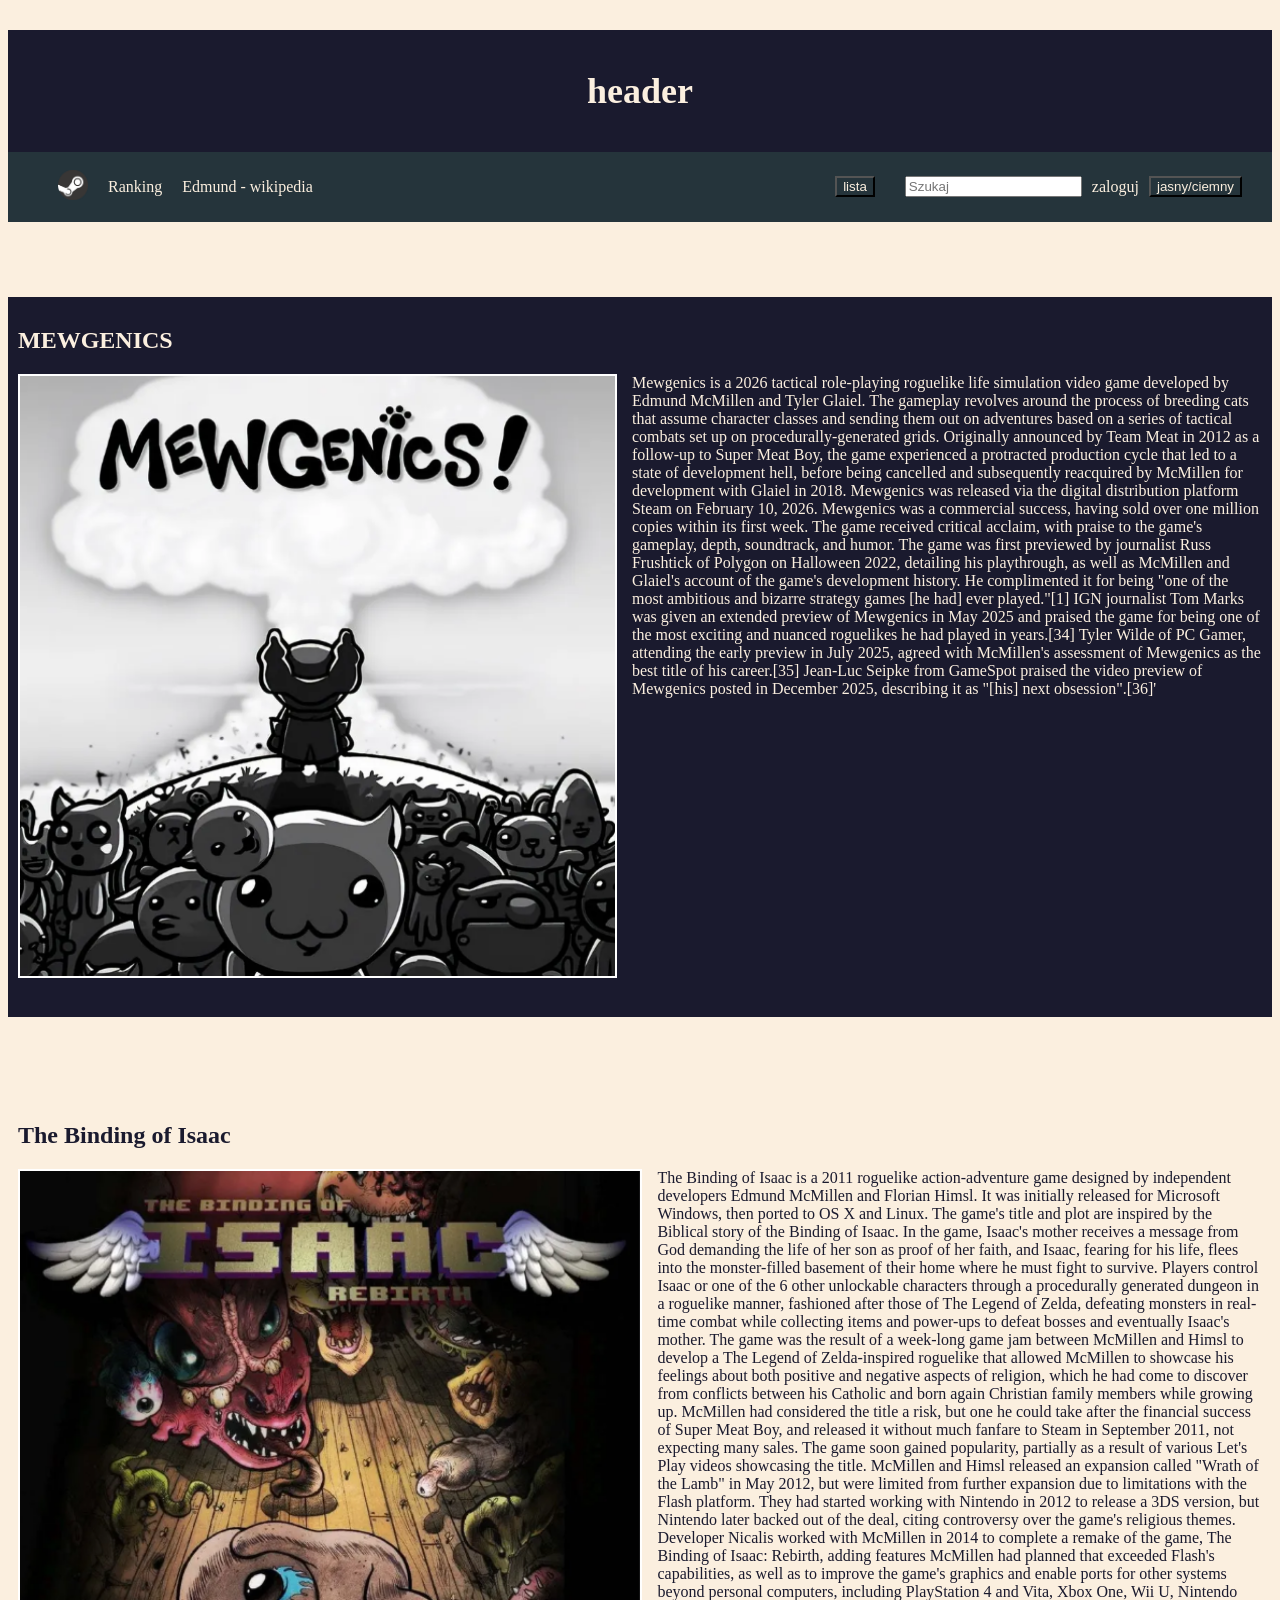
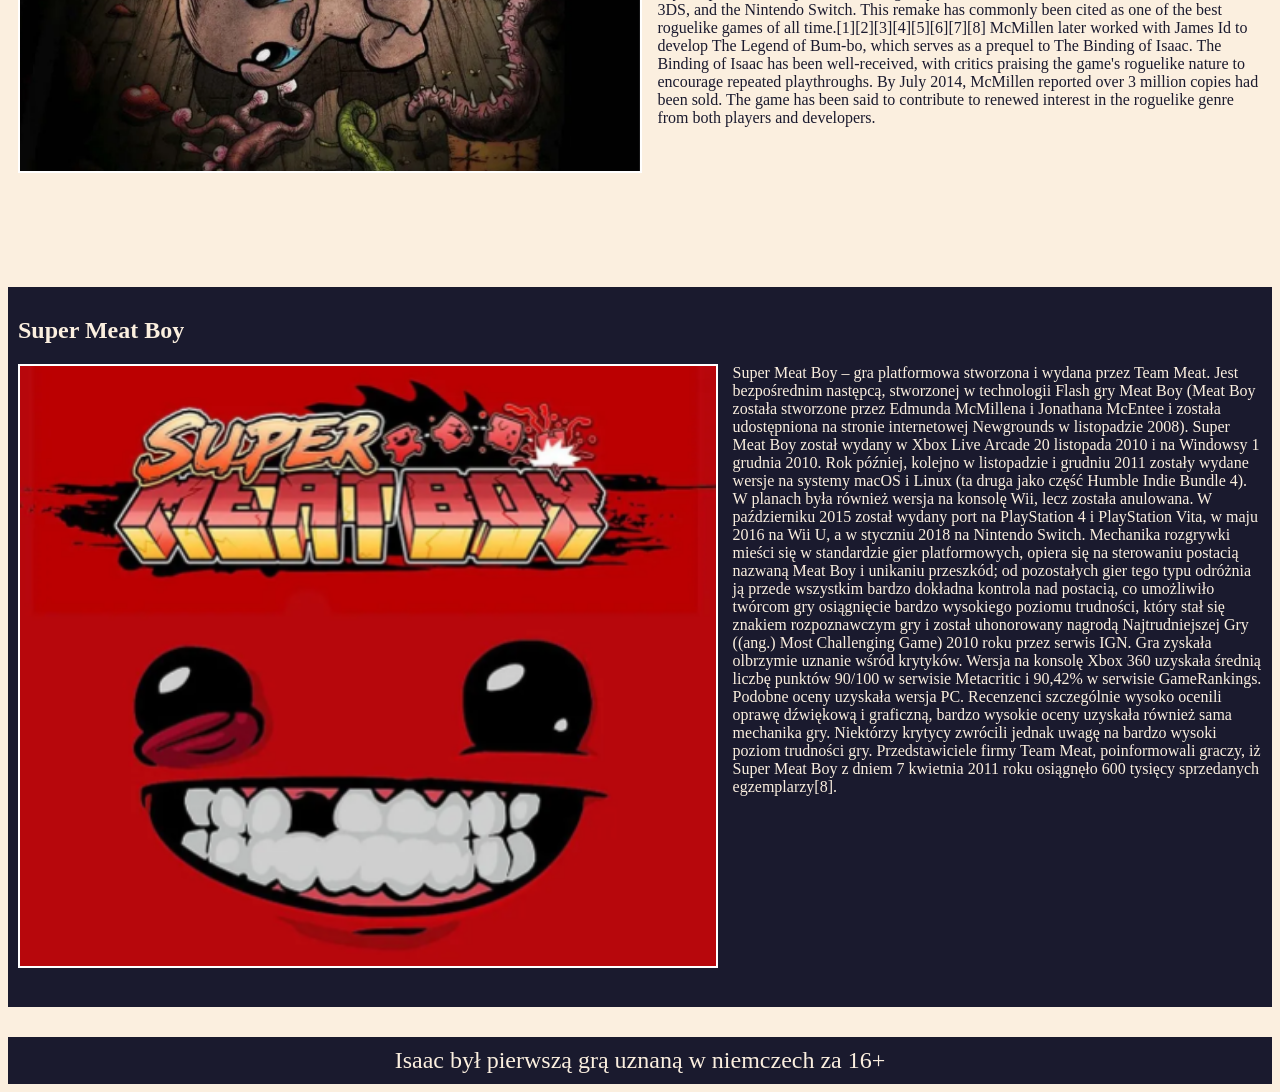
<file: index.html>
<!DOCTYPE html>
<html lang="en">
<head>
    <meta charset="UTF-8">
    <meta name="viewport" content="width=device-width, initial-scale=1.0">
    <link rel="stylesheet" href="styl.css">
    
    <title>Edmund McMillen - gry</title>
</head>
<body id="bodyid">
<script src="script.js">

</script>
<header><h2>header</h2></header>
<nav class="navig">
<ul class="ul1">
    <li><a href="https://store.steampowered.com/search/?developer=Edmund%20McMillen&ndl=1">
        <img src="steam-icon-14868.png" alt="logo steam" id="logosteam">
    </a>
</li>
    <li>
        <a href="https://gamescapereviews.wixsite.com/home/post/edmund-mcmillen-games-ranked">Ranking</a>
    </li>
    <li>
        <a href="https://en.wikipedia.org/wiki/Edmund_McMillen">Edmund - wikipedia</a>
    </li>
    
    </ul>
    <ul class="ul2">
    <li>
<li>
    <button onclick="pokazListe()">lista</button>
</li>



    </li>
    <li>
        <input type="text" placeholder="Szukaj" id="szuka" oninput="szukaj()">
    </li>
    <li>
        <a href="zaloguj.html">zaloguj</a>
    </li>
    <li>
        <button onclick="zmianakoloru()">jasny/ciemny</button>
    </li>
</ul>
</nav>
<div id="dif">
<ul id="listaGier" style="display: none; background:#1a1a2e; color:white;">
    <li onclick="skrolujdo('Mewgenics')">Mewgenics</li>
    <li onclick="skrolujdo('TheBindingofIsaac')">The Binding of Isaac</li>
    <li onclick="skrolujdo('SuperMeatBoy')">Super Meat Boy</li>

</ul>
</div>

<section class="sekcjaciemna" id="Mewgenics">
    <h1 class="jasny">MEWGENICS</h1>
    <div class="zdj">
        <img src="Zrzut ekranu 2026-03-01 151839.png" alt="Mewgenics" class="zdjj">
        <p>
Mewgenics is a 2026 tactical role-playing roguelike life simulation video game developed by Edmund McMillen and Tyler Glaiel. The gameplay revolves around the process of breeding cats that assume character classes and sending them out on adventures based on a series of tactical combats set up on procedurally-generated grids. Originally announced by Team Meat in 2012 as a follow-up to Super Meat Boy, the game experienced a protracted production cycle that led to a state of development hell, before being cancelled and subsequently reacquired by McMillen for development with Glaiel in 2018. Mewgenics was released via the digital distribution platform Steam on February 10, 2026.

Mewgenics was a commercial success, having sold over one million copies within its first week. The game received critical acclaim, with praise to the game's gameplay, depth, soundtrack, and humor.
The game was first previewed by journalist Russ Frushtick of Polygon on Halloween 2022, detailing his playthrough, as well as McMillen and Glaiel's account of the game's development history. He complimented it for being "one of the most ambitious and bizarre strategy games [he had] ever played."[1] IGN journalist Tom Marks was given an extended preview of Mewgenics in May 2025 and praised the game for being one of the most exciting and nuanced roguelikes he had played in years.[34] Tyler Wilde of PC Gamer, attending the early preview in July 2025, agreed with McMillen's assessment of Mewgenics as the best title of his career.[35] Jean-Luc Seipke from GameSpot praised the video preview of Mewgenics posted in December 2025, describing it as "[his] next obsession".[36]'
        </p>
    </div>
</section>

<section class="sekcjajasna" id="TheBindingofIsaac">
    <h1 id="kolor2" class="ciemny">The Binding of Isaac</h1>
    <div class="zdj">
        <img src="issac.png" alt="The binding of issac: Rebirth" class="zdjj">
        <p id="kolor1" class="ciemny">
            The Binding of Isaac is a 2011 roguelike action-adventure game designed by independent developers Edmund McMillen and Florian Himsl. It was initially released for Microsoft Windows, then ported to OS X and Linux. The game's title and plot are inspired by the Biblical story of the Binding of Isaac. In the game, Isaac's mother receives a message from God demanding the life of her son as proof of her faith, and Isaac, fearing for his life, flees into the monster-filled basement of their home where he must fight to survive. Players control Isaac or one of the 6 other unlockable characters through a procedurally generated dungeon in a roguelike manner, fashioned after those of The Legend of Zelda, defeating monsters in real-time combat while collecting items and power-ups to defeat bosses and eventually Isaac's mother.

The game was the result of a week-long game jam between McMillen and Himsl to develop a The Legend of Zelda-inspired roguelike that allowed McMillen to showcase his feelings about both positive and negative aspects of religion, which he had come to discover from conflicts between his Catholic and born again Christian family members while growing up. McMillen had considered the title a risk, but one he could take after the financial success of Super Meat Boy, and released it without much fanfare to Steam in September 2011, not expecting many sales. The game soon gained popularity, partially as a result of various Let's Play videos showcasing the title. McMillen and Himsl released an expansion called "Wrath of the Lamb" in May 2012, but were limited from further expansion due to limitations with the Flash platform. They had started working with Nintendo in 2012 to release a 3DS version, but Nintendo later backed out of the deal, citing controversy over the game's religious themes.

Developer Nicalis worked with McMillen in 2014 to complete a remake of the game, The Binding of Isaac: Rebirth, adding features McMillen had planned that exceeded Flash's capabilities, as well as to improve the game's graphics and enable ports for other systems beyond personal computers, including PlayStation 4 and Vita, Xbox One, Wii U, Nintendo 3DS, and the Nintendo Switch. This remake has commonly been cited as one of the best roguelike games of all time.[1][2][3][4][5][6][7][8]

McMillen later worked with James Id to develop The Legend of Bum-bo, which serves as a prequel to The Binding of Isaac.

The Binding of Isaac has been well-received, with critics praising the game's roguelike nature to encourage repeated playthroughs. By July 2014, McMillen reported over 3 million copies had been sold. The game has been said to contribute to renewed interest in the roguelike genre from both players and developers.
        </p>
    </div>
</section>
<!-- <br><br><br><br><br><br><br><br><br><br><br><br><br><br><br><br><br><br><br><br><br><br><br><br><br><br><br><br><br><br><br> -->
<section class="sekcjaciemna" id="SuperMeatBoy">
    <h1 class="jasny">Super Meat Boy</h1>
    <div class="zdj">
        <img src="super.png" alt="Super Meat Boy" class="zdjj">
        <p>
            Super Meat Boy – gra platformowa stworzona i wydana przez Team Meat. Jest bezpośrednim następcą, stworzonej w technologii Flash gry Meat Boy (Meat Boy została stworzone przez Edmunda McMillena i Jonathana McEntee i została udostępniona na stronie internetowej Newgrounds w listopadzie 2008). Super Meat Boy został wydany w Xbox Live Arcade 20 listopada 2010 i na Windowsy 1 grudnia 2010. Rok później, kolejno w listopadzie i grudniu 2011 zostały wydane wersje na systemy macOS i Linux (ta druga jako część Humble Indie Bundle 4). W planach była również wersja na konsolę Wii, lecz została anulowana. W październiku 2015 został wydany port na PlayStation 4 i PlayStation Vita, w maju 2016 na Wii U, a w styczniu 2018 na Nintendo Switch.

Mechanika rozgrywki mieści się w standardzie gier platformowych, opiera się na sterowaniu postacią nazwaną Meat Boy i unikaniu przeszkód; od pozostałych gier tego typu odróżnia ją przede wszystkim bardzo dokładna kontrola nad postacią, co umożliwiło twórcom gry osiągnięcie bardzo wysokiego poziomu trudności, który stał się znakiem rozpoznawczym gry i został uhonorowany nagrodą Najtrudniejszej Gry ((ang.) Most Challenging Game) 2010 roku przez serwis IGN.

Gra zyskała olbrzymie uznanie wśród krytyków. Wersja na konsolę Xbox 360 uzyskała średnią liczbę punktów 90/100 w serwisie Metacritic i 90,42% w serwisie GameRankings. Podobne oceny uzyskała wersja PC. Recenzenci szczególnie wysoko ocenili oprawę dźwiękową i graficzną, bardzo wysokie oceny uzyskała również sama mechanika gry. Niektórzy krytycy zwrócili jednak uwagę na bardzo wysoki poziom trudności gry.

Przedstawiciele firmy Team Meat, poinformowali graczy, iż Super Meat Boy z dniem 7 kwietnia 2011 roku osiągnęło 600 tysięcy sprzedanych egzemplarzy[8].
        </p>
    </div>
</section>

<footer><div id="diff"></div></footer>

</body>

</html>
</file>
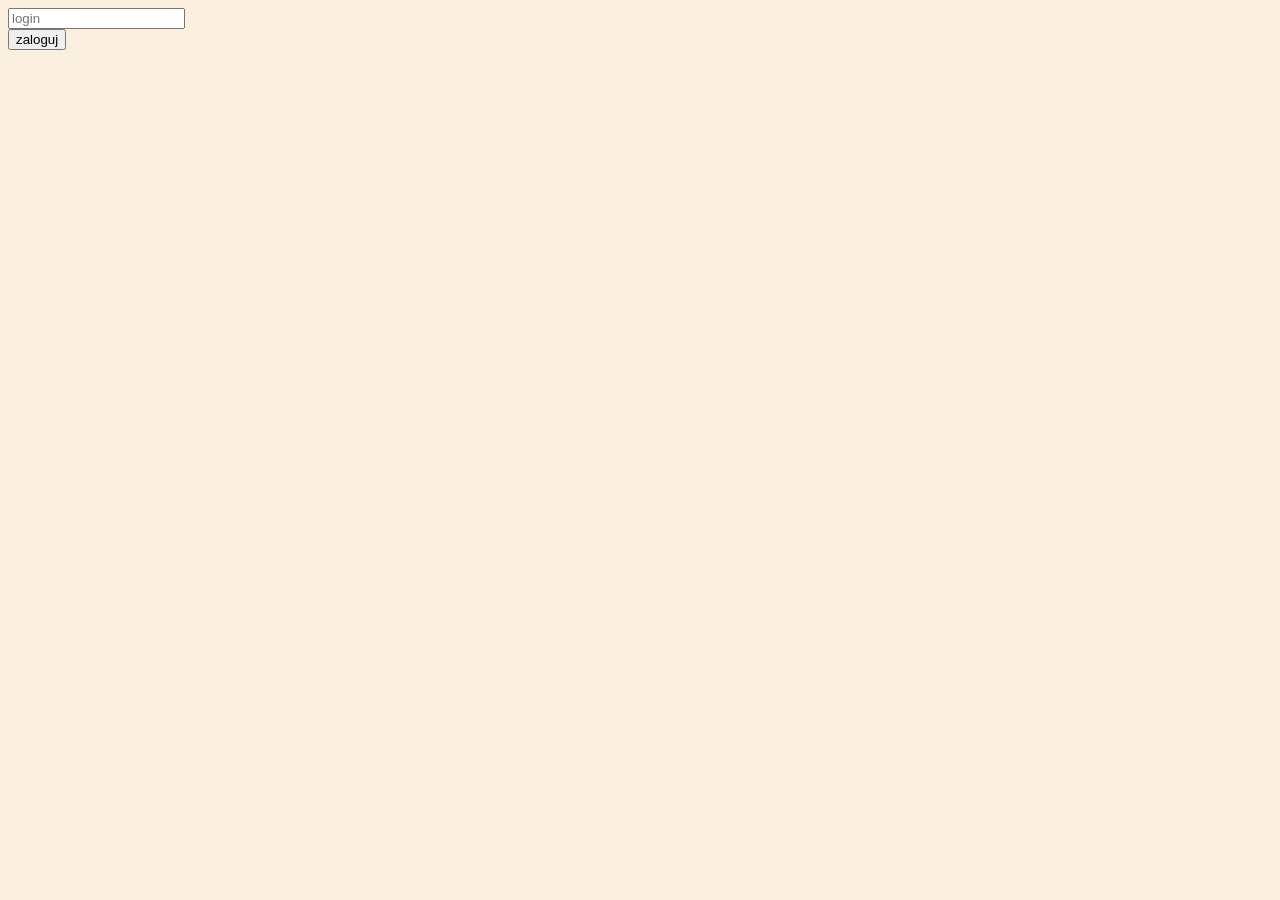
<file: zaloguj.html>
<!DOCTYPE html>
<html lang="en">
<head>
    <meta charset="UTF-8">
    <meta name="viewport" content="width=device-width, initial-scale=1.0">
    <link rel="stylesheet" href="styl.css">
    <title>zaloguj się</title>
</head>
<body>
    <script src="script.js"></script>


<input type="text" id="login" placeholder="login"><br>
<button onclick="loguj()">zaloguj</button>
<div id="komunikat"></div>

</body>
</html>
</file>
<file: styl.css>
body{
    background-color: #fbefdf;
    transition: 0.8s;
}
header, footer{
    background-color: #1a1a2e;
    color: #FBEFDF;
    padding: 10px;
    text-align: center;
    font-size: 150%;
    margin-top: 30px;
}
.navig {
    display: flex;
    justify-content: space-between;
    align-items: center;
    background-color: #25343b;
    height: 70px;
}

.ul1, .ul2 {
    display: flex;
    align-items: center;
    text-decoration: none;
    list-style: none;
}

#logosteam {
    height: 30px;
}

.navig a{
    color: #FBEFDF;
    text-decoration: none;
    display: block;
    padding: 10px;
}
.navig button{
    margin-right: 30px;
    color: #fbefdf;
    background-color: #25343b;
    
}
.navig a:hover {
    background-color: #fbfbfb;
    color: #1a1a2e;
}
.zdjj{
    height: 600px;
    border: rgb(255, 255, 255) solid 2px;
    float: left;
    margin-right: 15px;
}
.sekcjaciemna{
    margin-top: 75px;
    background-color: #1a1a2e;
    padding: 10px;
    color: #FBEFDF;
    height: 700px;
}
.sekcjajasna{
    margin-top: 75px;
    padding: 10px;
    height: 700px;
}
.jasny{
    color: #FBEFDF;
}
.ciemny{
    color:#1a1a2e
}
</file>
